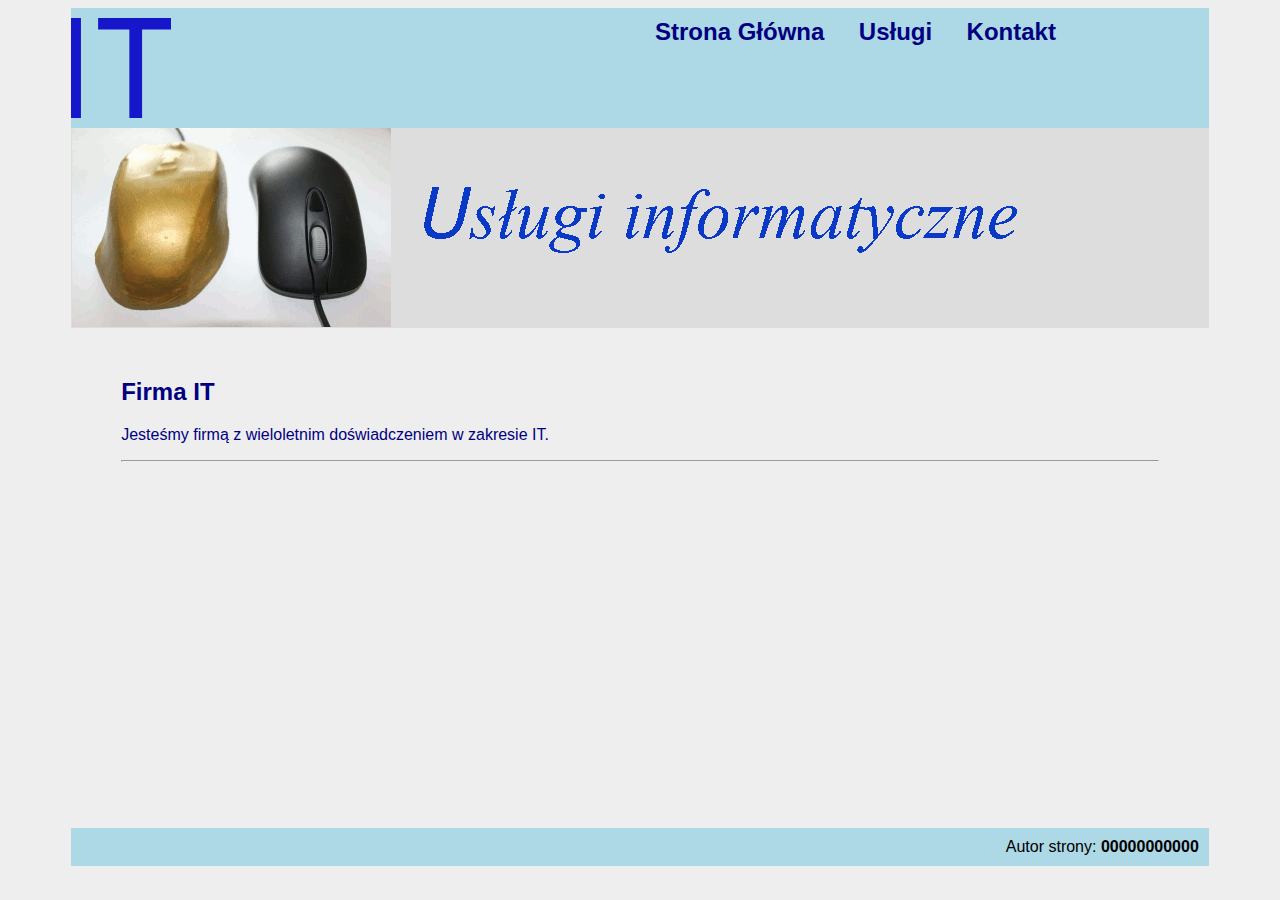
<file: egzaminy/INF03/2024/inf03_2024_01_01 usługi informatyczne/rozwiązanie/index.html>
<!DOCTYPE html>
<html lang="pl">
<head>
    <meta charset="UTF-8">
    <meta name="viewport" content="width=device-width, initial-scale=1.0">
    <title>Firma IT</title>
    <link rel="stylesheet" href="styl.css">
    <link rel="shortcut icon" href="logo.png" type="image/x-icon">
</head>
<body>
    <main>
        <section id="logo">
            <img src="logo.png" alt="firma it">
        </section>
        <nav>
            <a href="index.html">Strona Główna</a>
            <a href="uslugi.html">Usługi</a>
            <a href="kontakt.html">Kontakt</a>
        </nav>
        <header>
            <img src="animacja.gif" alt="Usługi informatyczne">
        </header>
        <section id="blok-glowny">
            <h2>Firma IT</h2>
            <p>Jesteśmy firmą z wieloletnim doświadczeniem w zakresie IT.</p>
            <hr>
        </section>
        <footer>
            Autor strony: <strong>00000000000</strong>
        </footer>
    </main>
</body>
</html>
</file>
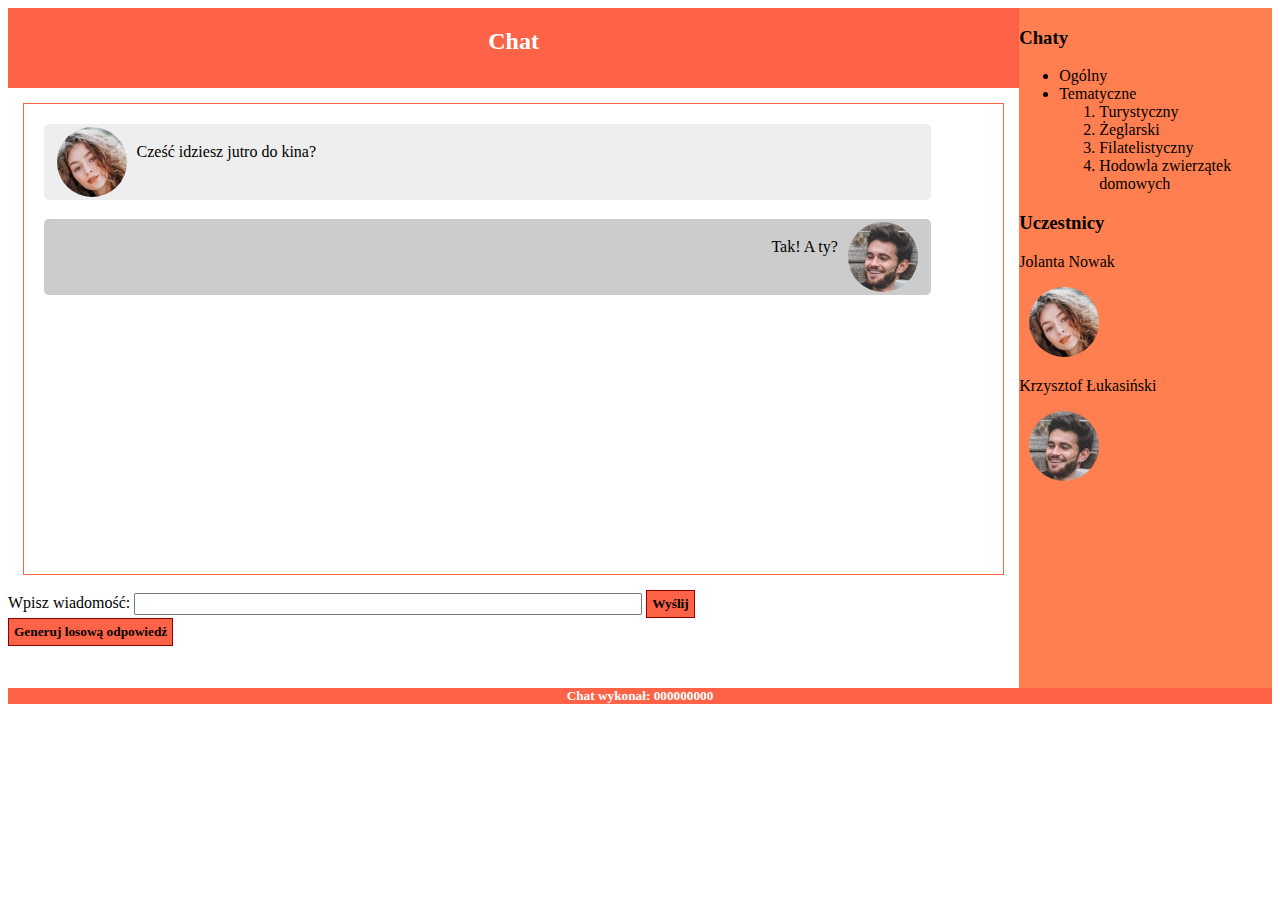
<file: INF03/inf03_2024_06_02 chat/chat.html>
<!DOCTYPE html>
<html lang="pl">
<head>
    <meta charset="UTF-8">
    <meta name="viewport" content="width=device-width, initial-scale=1.0">
    <title>Chat</title>
    <link rel="stylesheet" href="styl.css">
</head>
<body>
    <header>
        <h2>Chat</h2>
    </header>
    <main>
        <aside>
            <h3>
                Chaty
            </h3>
            <ul>
                <li>Ogólny</li>
                <li>Tematyczne
                    <ol>
                        <li>Turystyczny</li>
                        <li>Żeglarski</li>
                        <li>Filatelistyczny</li>
                        <li>Hodowla zwierzątek domowych</li>
                    </ol>
                </li>
            </ul>
            <h3>Uczestnicy</h3>
            <p>Jolanta Nowak</p>
            <img src="Jolka.jpg" alt="Jolanta Nowak">
            <p>Krzysztof Łukasiński</p>
            <img src="Krzysiek.jpg" alt="Krzysztof Łukasiński">
        </aside>
        <section>
            <article>
                <div class="wypowiedz-jolki">
                    <img src="Jolka.jpg" alt="Jolanta Nowak">
                    <p>Cześć idziesz jutro do kina?</p>
                </div>
                <div class="wypowiedz-krzyska">
                    <img src="Krzysiek.jpg" alt="Krzysztof Łukasiński">
                    <p>Tak! A ty?</p>
                </div>
            </article>
                Wpisz wiadomość: <input type="text" name="wiadomosc" id="wiadomosc"> <button id="wyslij-jolka">Wyślij</button><br>
                <button id="wyslij-krzysiek">Generuj losową odpowiedź</button>
            </article>
        </section>
    </main>
    <footer>
        <h5>Chat wykonał: 000000000</h5>
    </footer>
    <script>
        function wyslij() {
            const wiadomosc = document.getElementById("wiadomosc").value
            const chat = document.querySelector("article")
            const nowaWiadomosc = `<div class="wypowiedz-jolki">
                                    <img src="Jolka.jpg" alt="Jolanta Nowak">
                                    <p>${wiadomosc}</p>
                                </div>`
            chat.innerHTML += nowaWiadomosc

            chat.scrollTop = chat.scrollHeight
        }

        function generujWiadomosc() {
            const odpowiedzi = [
                "Świetnie!",
                "Kto gra główną rolę?",
                "Lubisz filmy Tego reżysera?",
                "Będę 10 minut wcześniej",
                "Może kupimy sobie popcorn?",
                "Ja wolę Colę",
                "Zaproszę jeszcze Grześka",
                "Tydzień temu też byłem w kinie na Diunie",
                "Ja funduję bilety"
            ]

            const losowyIndex = Math.floor(Math.random() * odpowiedzi.length)
            const losowaOdpowiedz = odpowiedzi[losowyIndex]
            const chat = document.querySelector("article")
            
            const nowaWiadomosc = `<div class="wypowiedz-krzyska">
                                    <img src="Krzysiek.jpg" alt="Krzysztof Łukasiński">
                                    <p>${losowaOdpowiedz}</p>
                                </div>`
            
            chat.innerHTML += nowaWiadomosc
            chat.scrollTop = chat.scrollHeight
        }

        const wyslijJolka = document.getElementById("wyslij-jolka")
        wyslijJolka.addEventListener("click", wyslij)

        const wyslijKrzysiek = document.getElementById("wyslij-krzysiek")
        wyslijKrzysiek.addEventListener("click", generujWiadomosc)
    </script>
</body>
</html>
</file>
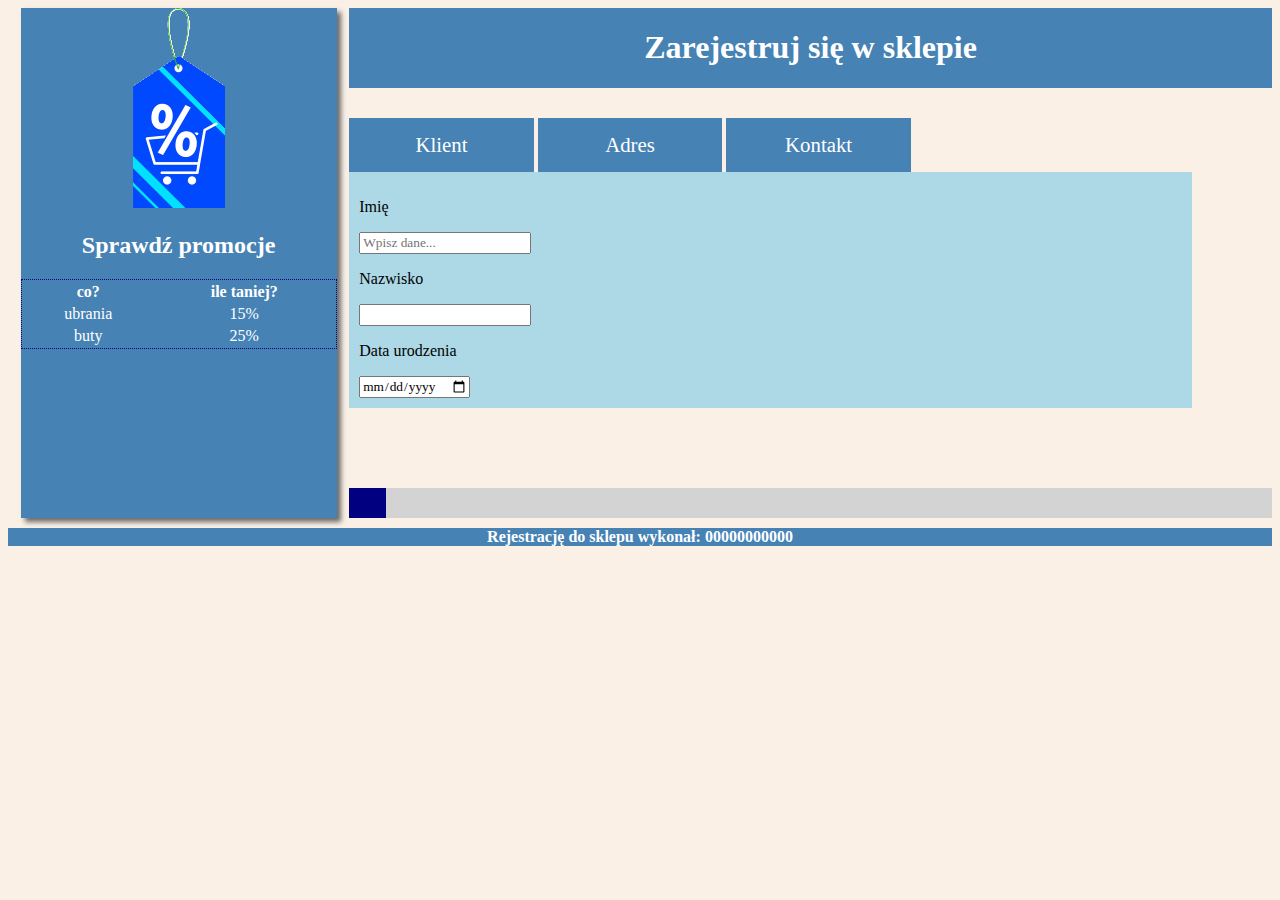
<file: INF03/inf03_2024_06_08 sklep rejestracja/rozwiązanie/rejestracja.html>
<!DOCTYPE html>
<html lang="pl">
<head>
    <meta charset="UTF-8">
    <meta name="viewport" content="width=device-width, initial-scale=1.0">
    <title>Sklep - rejestracja</title>
    <link rel="stylesheet" href="styl.css">
</head>
<body>
    <aside>
        <img src="obraz.png" alt="promocje">
        <h2>Sprawdź promocje</h2>
        <table>
            <tr>
                <th>co?</th>
                <th>ile taniej?</th>
            </tr>
            <tr>
                <td>ubrania</td>
                <td>15%</td>
            </tr>
            <tr>
                <td>buty</td>
                <td>25%</td>
            </tr>
        </table>
    </aside>
    <header>
        <h1>Zarejestruj się w sklepie</h1>
    </header>
    <main>
        <section id="główny">
            <button id="klientBtn" onclick="aktywuj('klient')">Klient</button>
            <button id="adresBtn" onclick="aktywuj('adres')">Adres</button>
            <button id="kontaktBtn" onclick="aktywuj('kontakt')">Kontakt</button>
            <article id="klient">
                <p>Imię</p>
                <input type="text" name="imie" id="imie" placeholder="Wpisz dane..." onfocusout="wartoscPaska()">
                <p>Nazwisko</p>
                <input type="text" name="nazwisko" id="nazwisko" onfocusout="wartoscPaska()">
                <p>Data urodzenia</p>
                <input type="date" name="data" id="data" onfocusout="wartoscPaska()">
            </article>
            <article id="adres">
                <p>Ulica</p>
                <input type="text" name="ulica" id="ulica" onfocusout="wartoscPaska()">
                <p>Numer</p>
                <input type="number" name="numer" id="numer" onfocusout="wartoscPaska()">
                <p>Miasto</p>
                <input type="text" name="miasto" id="miasto" onfocusout="wartoscPaska()">
            </article>
            <article id="kontakt">
                <p>Numer komórkowy</p>
                <input type="tel" name="numerTel" id="numerTel" onfocusout="wartoscPaska()"><br>
                <input type="checkbox" name="rodo" id="rodo">Akceptuję RODO<br>
                <button onclick="zatwierdz()">Zatwierdź dane</button>
            </article>
        </section>
        <section id="pasekG">
            <section id="pasek"></section>
        </section>
    </main>
    <footer>
        <h4>Rejestrację do sklepu wykonał: 00000000000</h4>
    </footer>
    
    <script>
        function aktywuj(blokNazwa) {

            const blok = document.getElementById(blokNazwa)

            const klient = document.getElementById("klient")
            const adres = document.getElementById("adres")
            const kontakt = document.getElementById("kontakt")

            if (blokNazwa == "klient") {
                blok.style.display = "block"
                adres.style.display = "none"
                kontakt.style.display = "none"
            }
            if (blokNazwa == "adres") {
                blok.style.display = "block"
                klient.style.display = "none"
                kontakt.style.display = "none"
            }
            if (blokNazwa == "kontakt") {
                blok.style.display = "block"
                klient.style.display = "none"
                adres.style.display = "none"
            }
        }

        let szerokosc = 4

        function wartoscPaska() {
            if (szerokosc < 100) {
                szerokosc += 12
            }

            const pasek = document.getElementById("pasek")

            pasek.style.width = `${szerokosc}%`
        }

        function zatwierdz() {
            const imie = document.getElementById("imie").value
            const nazwisko = document.getElementById("nazwisko").value
            const data = document.getElementById("data").value
            const ulica = document.getElementById("ulica").value
            const numer = document.getElementById("numer").value
            const miasto = document.getElementById("miasto").value
            const numerTel = document.getElementById("numerTel").value
            const rodo = document.getElementById("rodo").checked ? "on" : "off"

            console.log(`${imie}, ${nazwisko}, ${data}, ${ulica}, ${numer}, ${miasto}, ${numerTel}, ${rodo},`)
        }
    </script>
</body>
</html>
</file>
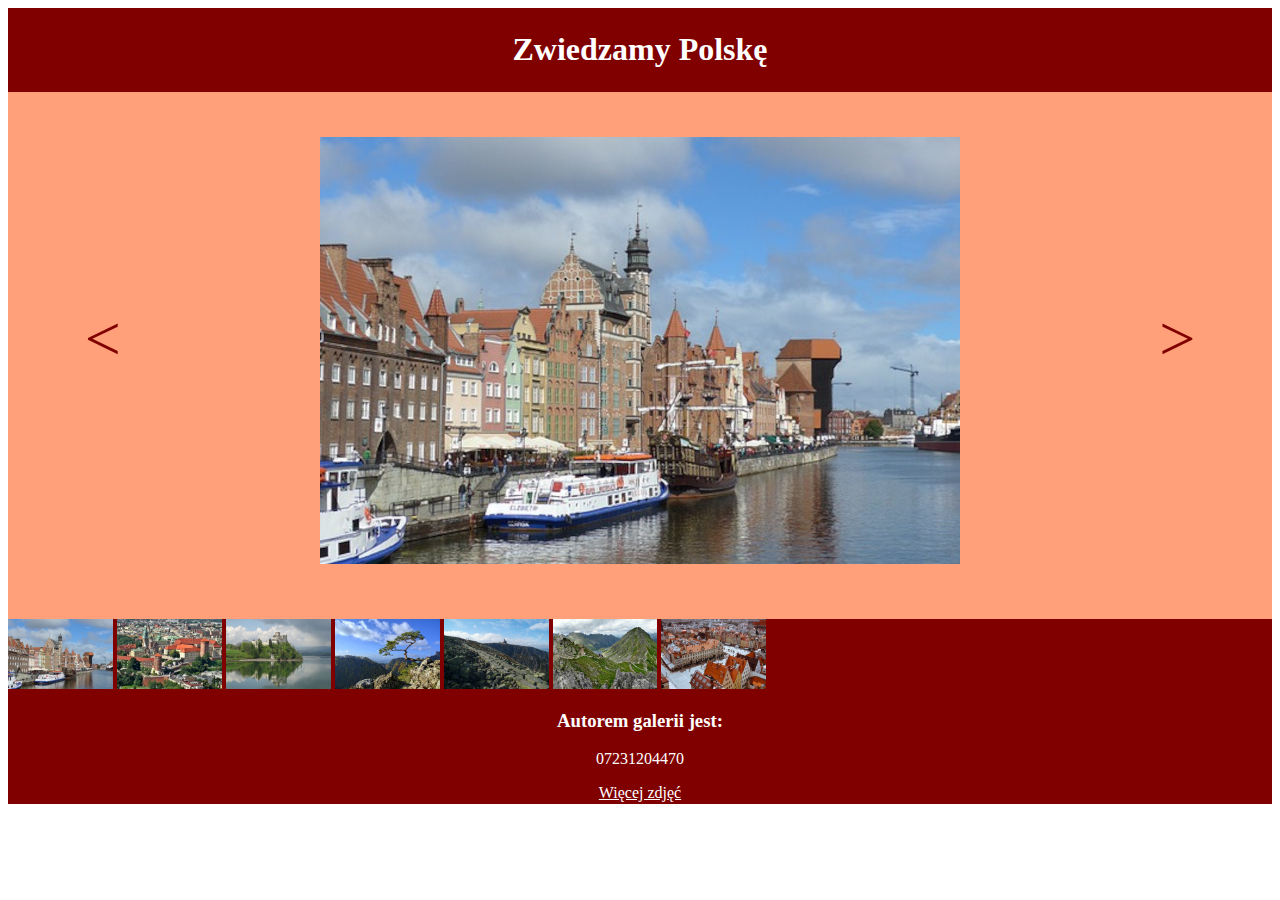
<file: INF03/inf03_2024_06_09 biuro turystyczne/rozwiązanie/galeria.html>
<!DOCTYPE html>
<html lang="pl">
<head>
    <meta charset="UTF-8">
    <meta name="viewport" content="width=device-width, initial-scale=1.0">
    <title>Biuro turystyczne</title>
    <link rel="stylesheet" href="styl.css">
</head>
<body>
    <header>
        <h1>Zwiedzamy Polskę</h1>
    </header>
    <main>
        <aside>
            <button id="poprzednie">&lt;</button>
        </aside>
        <section id="srodek">
            <img src="1.jpg" alt="Aktywne zdjęcie">
        </section>
        <aside>
            <button id="nastepne">&gt;</button>
        </aside>
        <section id="miniatury">
            <img src="1.jpg" alt="Gdańsk">
            <img src="2.jpg" alt="Kraków">
            <img src="3.jpg" alt="Niedzica">
            <img src="4.jpg" alt="Pieniny">
            <img src="5.jpg" alt="Szklarska Poręba">
            <img src="6.jpg" alt="Tatry">
            <img src="7.jpg" alt="Wrocław">
        </section>
    </main>
    <footer>
        <h3>Autorem galerii jest:</h3>
        <p>07231204470</p>
        <a href="http://pixabay.com" target="_blank">Więcej zdjęć</a>
    </footer>
    <script>
        let licznikZdjec = 1

        const srodek = document.getElementById("srodek")

        function nastepne() {
            licznikZdjec ++

            if (licznikZdjec < 8) {
                srodek.innerHTML = `<img src="${licznikZdjec}.jpg" alt="Aktywne zdjęcie">`
            }
            else {
                licznikZdjec = 1;
                srodek.innerHTML = `<img src="${licznikZdjec}.jpg" alt="Aktywne zdjęcie">`
            }
        }

        function poprzednie() {
            licznikZdjec --

            if (licznikZdjec > 0) {
                srodek.innerHTML = `<img src="${licznikZdjec}.jpg" alt="Aktywne zdjęcie">`
            }
            else {
                licznikZdjec = 7;
                srodek.innerHTML = `<img src="${licznikZdjec}.jpg" alt="Aktywne zdjęcie">`
            }
        }

        document.getElementById("nastepne").addEventListener("click", nastepne)
        document.getElementById("poprzednie").addEventListener("click", poprzednie)
    </script>
</body>
</html>
</file>
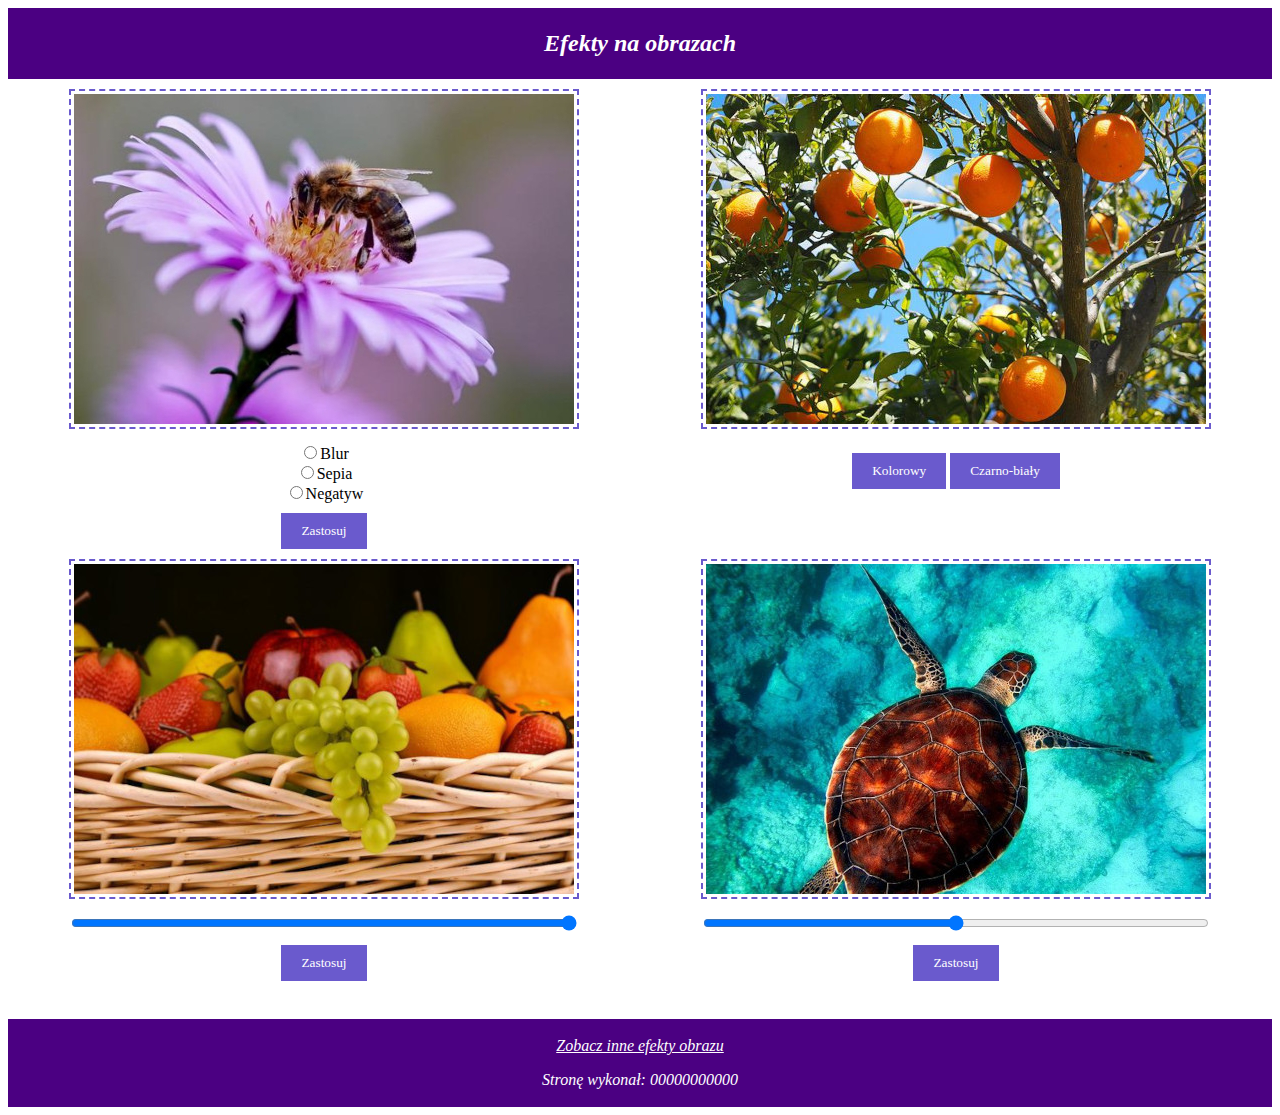
<file: INF03/inf03_2024_06_12 efekty obrazu/rozwiązanie/obrazki.html>
<!DOCTYPE html>
<html lang="pl">
<head>
    <meta charset="UTF-8">
    <meta name="viewport" content="width=device-width, initial-scale=1.0">
    <title>Efekty obrazu</title>
    <link rel="stylesheet" href="styl.css">
</head>
<body>
    <header>
        <h2>Efekty na obrazach</h2>
    </header>

    <main>
        <section>
            <img src="pszczola.jpg" alt="pszczoła na fioletowym kwiatku" id="obraz1"><br>
            <input type="radio" name="efekty" id="blur" value="blur">Blur<br>
            <input type="radio" name="efekty" id="sepia" value="sepia">Sepia<br>
            <input type="radio" name="efekty" id="negatyw" value="negatyw">Negatyw<br>
            <button onclick="transf1()">Zastosuj</button>
        </section>

        <section>
            <img src="pomarancza.jpg" alt="drzewo pomarańczy" id="obraz2"><br>
            <button onclick="transf2Color()">Kolorowy</button>
            <button onclick="transf2Gray()">Czarno-biały</button>
        </section>

        <section>
            <img src="owoce.jpg" alt="Kosz pełen owoców" id="obraz3"><br>
            <input type="range" name="range1" id="range1" min="0" max="100" value="100"><br>
            <button onclick="transf3()">Zastosuj</button>
        </section>

        <section>
            <img src="zolw.jpg" alt="Żółw w wodzie" id="obraz4"><br>
            <input type="range" name="range2" id="range2" min="0" max="250"><br>
            <button onclick="transf4()">Zastosuj</button>
        </section>
    </main>

    <footer>
        <p><a href="http://www.css.com/" target="_blank">Zobacz inne efekty obrazu</a></p>
        <p>Stronę wykonał: 00000000000</p>
    </footer>

    <script>
        function transf1() {
            const obraz = document.getElementById("obraz1")
            const wybranyFiltr = document.querySelector("input[name='efekty']:checked")

            if (wybranyFiltr) {
                switch (wybranyFiltr.value) {
                    case "blur":
                        obraz.style.filter = "blur(5px)"
                        break

                    case "sepia":
                        obraz.style.filter = "sepia(100%)"
                        break

                    case "negatyw":
                        obraz.style.filter = "invert(100%)"
                        break
                
                    default:
                        break
                }
            }
        }

        function transf2Color() {
            const obraz = document.getElementById("obraz2")

            obraz.style.filter = "none"
        }

        function transf2Gray() {
            const obraz = document.getElementById("obraz2")

            obraz.style.filter = "grayscale(100%)"
        }

        function transf3() {
            const obraz = document.getElementById("obraz3")
            const wartosc = document.getElementById("range1").value

            obraz.style.filter = `opacity(${wartosc}%)`
        }

        function transf4() {
            const obraz = document.getElementById("obraz4")
            const wartosc = document.getElementById("range2").value

            obraz.style.filter = `brightness(${wartosc}%)`
        }
    </script>
</body>
</html>
</file>
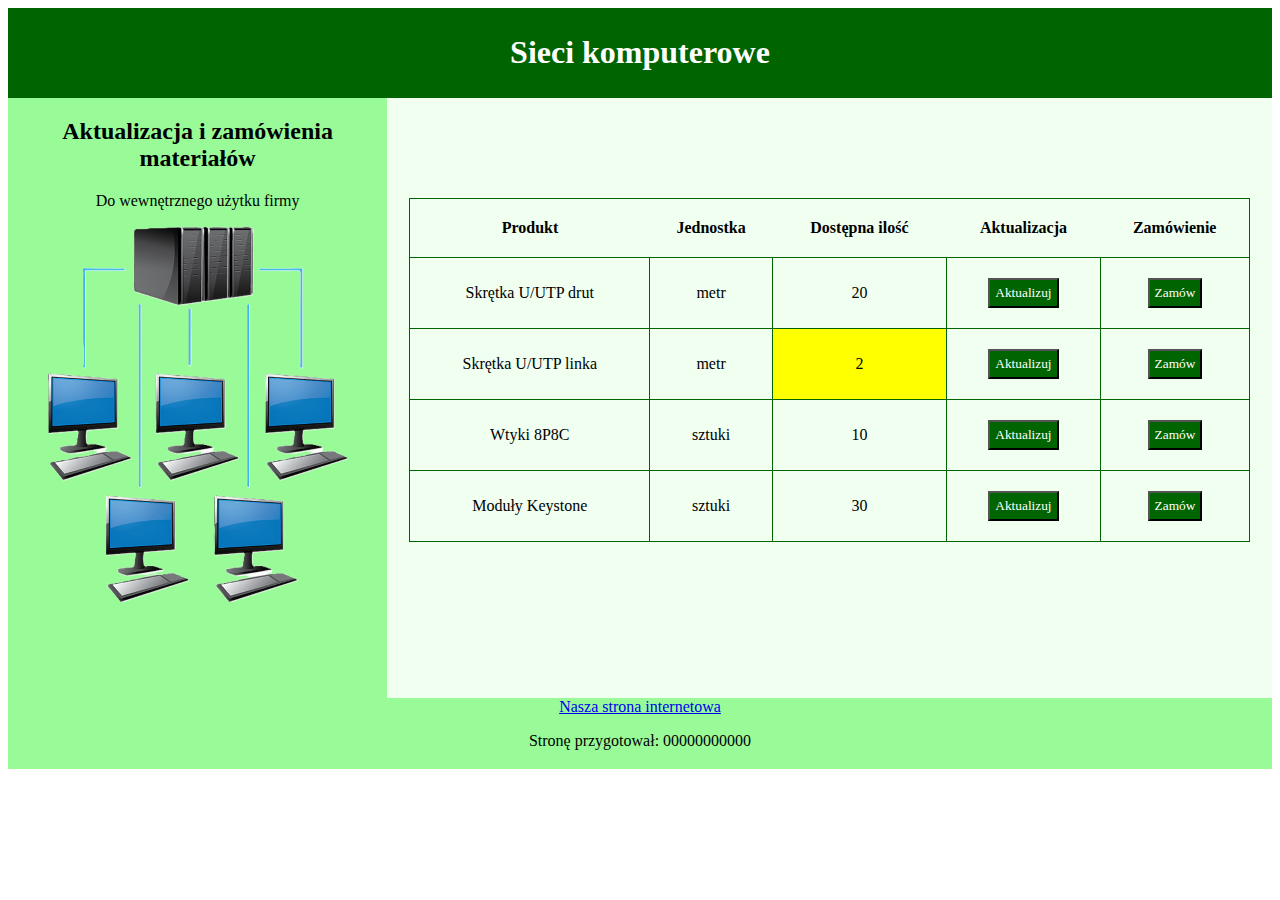
<file: EE09/2022/ee09_2022_06_04 zamówienia hurtowe/rozwiązanie/zamowienia.html>
<!DOCTYPE html>
<html lang="pl">
<head>
    <meta charset="UTF-8">
    <meta name="viewport" content="width=device-width, initial-scale=1.0">
    <title>Zamówienia hurtowe</title>
    <link rel="stylesheet" href="styl4.css">
</head>
<body>
    <header>
        <h1>Sieci komputerowe</h1>
    </header>
    <main>
        <aside id="blok-lewy">
            <h2>Aktualizacja i zamówienia materiałów</h2>
            <p>Do wewnętrznego użytku firmy</p>
            <img src="obraz.png" alt="sieć komputerowa">
        </aside>
        <aside id="blok-prawy">
            <table>
                <tr>
                    <th>Produkt</th>
                    <th>Jednostka</th>
                    <th>Dostępna ilość</th>
                    <th>Aktualizacja</th>
                    <th>Zamówienie</th>
                </tr>
                <tr>
                    <td id="nazwaProduktu1">Skrętka U/UTP drut</td>
                    <td>metr</td>
                    <td class="liczbaProduktow" id="komorka1">20</td>
                    <td>
                        <button onclick="aktualizuj(document.getElementById('komorka1'))">Aktualizuj</button>
                    </td>
                    <td>
                        <button onclick="zamow(document.getElementById('nazwaProduktu1').textContent)">Zamów</button>
                    </td>
                </tr>
                <tr>
                    <td id="nazwaProduktu2">Skrętka U/UTP linka</td>
                    <td>metr</td>
                    <td class="liczbaProduktow" id="komorka2">2</td>
                    <td>
                        <button onclick="aktualizuj(document.getElementById('komorka2'))">Aktualizuj</button>
                    </td>
                    <td>
                        <button onclick="zamow(document.getElementById('nazwaProduktu2').textContent)">Zamów</button>
                    </td>
                </tr>
                <tr>
                    <td id="nazwaProduktu3">Wtyki 8P8C</td>
                    <td>sztuki</td>
                    <td class="liczbaProduktow" id="komorka3">10</td>
                    <td>
                        <button onclick="aktualizuj(document.getElementById('komorka3'))">Aktualizuj</button>
                    </td>
                    <td>
                        <button onclick="zamow(document.getElementById('nazwaProduktu3').textContent)">Zamów</button>
                    </td>
                </tr>
                <tr>
                    <td id="nazwaProduktu4">Moduły Keystone</td>
                    <td>sztuki</td>
                    <td class="liczbaProduktow" id="komorka4">30</td>
                    <td>
                        <button onclick="aktualizuj(document.getElementById('komorka4'))">Aktualizuj</button>
                    </td>
                    <td>
                        <button onclick="zamow(document.getElementById('nazwaProduktu4').textContent)">Zamów</button>
                    </td>
                </tr>
            </table>
        </aside>
    </main>
    <footer>
        <a href="http://sieci.pl/">Nasza strona internetowa</a>
        <p>Stronę przygotował: 00000000000</p>
    </footer>

    <script>
        let idZamowienia = 0

        function zaznaczBraki() {
            const komorki = document.querySelectorAll('.liczbaProduktow')

            for (let i = 0; i < komorki.length; i++) {
                const komorka = komorki[i];
                const ilosc = parseInt(komorka.textContent)

                if (ilosc == 0) {
                    komorka.style.backgroundColor = 'red'
                }
                else if (ilosc >= 1 && ilosc <= 5) {
                    komorka.style.backgroundColor = "yellow"
                }
                else {
                    komorka.style.backgroundColor = "honeydew"
                }
            }
        }

        zaznaczBraki()

        function aktualizuj(komorka) {
            const nowaIlosc = prompt("Podaj nową ilość:")
            komorka.innerHTML = nowaIlosc
            zaznaczBraki()
        }

        function zamow(nazwaProduktu) {
            idZamowienia ++
            alert(`Zamówienie nr: ${idZamowienia} Produkt: ${nazwaProduktu}`)
        }
    </script>
</body>
</html>
</file>
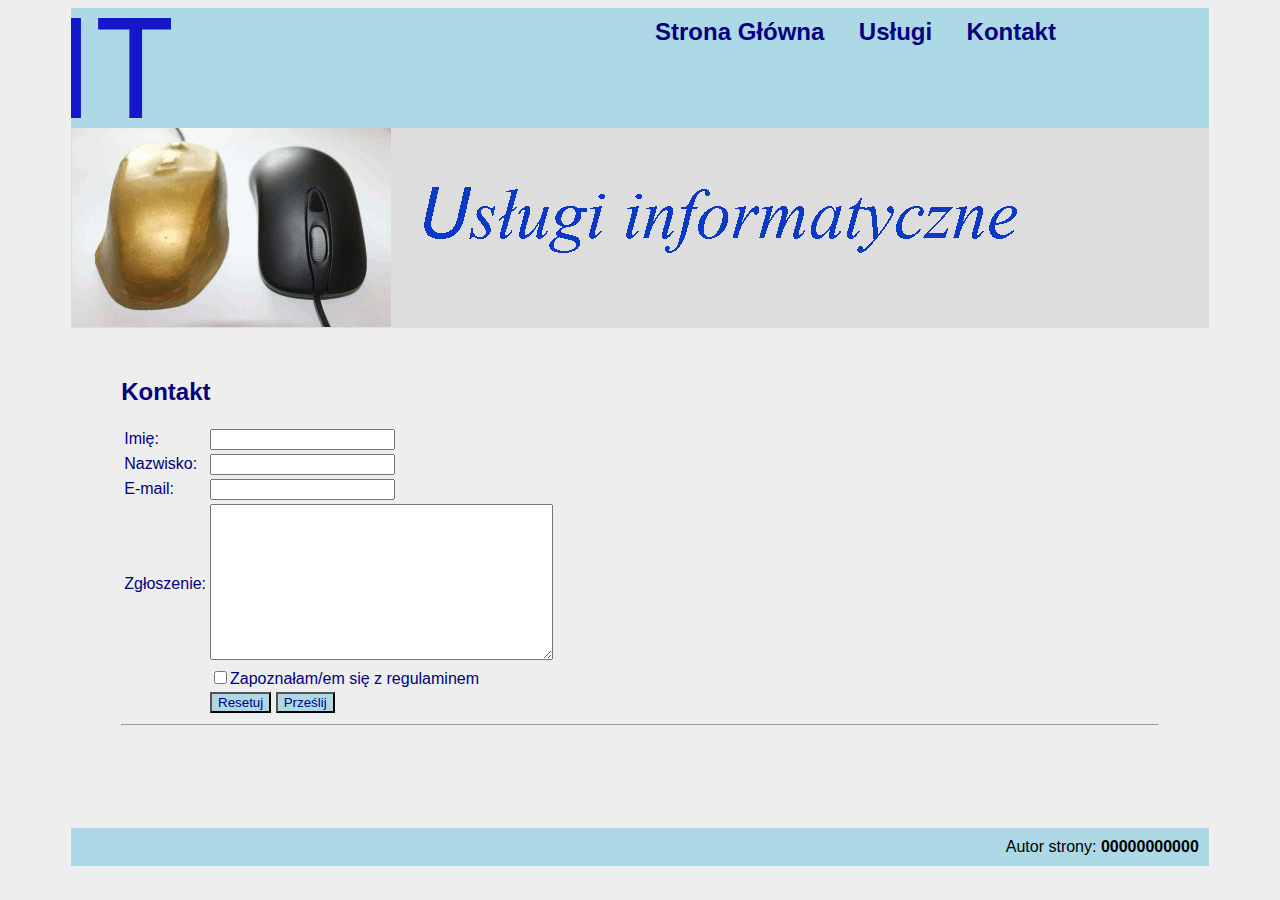
<file: egzaminy/INF03/2024/inf03_2024_01_01 usługi informatyczne/rozwiązanie/kontakt.html>
<!DOCTYPE html>
<html lang="pl">
<head>
    <meta charset="UTF-8">
    <meta name="viewport" content="width=device-width, initial-scale=1.0">
    <title>Firma IT</title>
    <link rel="stylesheet" href="styl.css">
    <link rel="shortcut icon" href="logo.png" type="image/x-icon">
</head>
<body>
    <main>
        <section id="logo">
            <img src="logo.png" alt="firma it">
        </section>
        <nav>
            <a href="index.html">Strona Główna</a>
            <a href="uslugi.html">Usługi</a>
            <a href="kontakt.html">Kontakt</a>
        </nav>
        <header>
            <img src="animacja.gif" alt="Usługi informatyczne">
        </header>
        <section id="blok-glowny">
            <h2>Kontakt</h2>
            <table>
                <tr>
                    <td>Imię:</td>
                    <td><input type="text" name="imie" id="imie"></td>
                </tr>
                <tr>
                    <td>Nazwisko:</td>
                    <td><input type="text" name="nazwisko" id="nazwisko"></td>
                </tr>
                <tr>
                    <td>E-mail:</td>
                    <td><input type="email" name="email" id="email"></td>
                </tr>
                <tr>
                    <td>Zgłoszenie:</td>
                    <td><textarea name="zgloszenie" id="zgloszenie" rows="10" cols="40"></textarea></td>
                </tr>
                <tr>
                    <td></td>
                    <td><input type="checkbox" name="regulamin" id="regulamin">Zapoznałam/em się z regulaminem</td>
                </tr>
                <tr>
                    <td></td>
                    <td><button type="reset">Resetuj</button> <button type="submit" onclick="wyswietlSprawe()">Prześlij</button></td>
                </tr>
            </table>
            <hr>
            <p id="komunikat"></p>
        </section>
        <footer>
            Autor strony: <strong>00000000000</strong>
        </footer>
    </main>
    
    <script>
        function wyswietlSprawe() {
            const imie = document.querySelector('#imie').value;
            const nazwisko = document.querySelector('#nazwisko').value;
            const zgloszenie = document.querySelector('#zgloszenie').value;
            const regulamin = document.querySelector('#regulamin').checked;
            const blokGlowny = document.querySelector('#blok-glowny');
            const p = document.querySelector('#komunikat');

            if (regulamin) {
                p.style.color = 'navy';
                p.innerHTML = `${imie.toUpperCase()} ${nazwisko.toUpperCase()}<br> Treść twojej sprawy: ${zgloszenie}`;
            } else {
                p.style.color = 'red';
                p.innerHTML= 'Musisz zapoznać się z regulaminem';
            }
        }
    </script>
</body>
</html>
</file>
<file: egzaminy/INF03/2024/inf03_2024_01_01 usługi informatyczne/rozwiązanie/styl.css>
body {
    background-color: #EEEEEE;
    font-family: Helvetica;
}

main {
    width: 90%;
    margin: auto;
}

#logo, nav {
    background-color: lightblue;
    height: 100px;
    width: 50%;
    padding-top: 10px;
    padding-bottom: 10px;
    float: left;
}

header {
    background-color: #DDDDDD;
    height: 200px;
    clear: both;
}

#blok-glowny {
    color: navy;
    margin: 50px;
    height: 400px;
}

footer {
    text-align: right;
    background-color: lightblue;
    padding: 10px;
}

button {
    background-color: lightblue;
    color: navy;
}

nav a {
    color: navy;
    font-size: 150%;
    font-weight: bold;
    text-decoration: none;
    margin: 10px;
    padding: 5px;
}

nav a:hover {
    border: solid 1px navy;
}
</file>
<file: INF03/inf03_2024_06_02 chat/styl.css>
* {
    font-family: Garamond;
}

header {
    background-color: tomato;
    color: white;
    text-align: center;
    width: 80%;
    height: 80px;
    float: left;
}

section {
    width: 80%;
    height: 600px;
    float: left;
}

aside {
    background-color: coral;
    width: 20%;
    height: 680px;
    float: right;
}

footer {
    background-color: tomato;
    color: white;
    text-align: center;
    clear: both;
}

img {
    border-radius: 50%;
    padding-left: 10px;
    padding-right: 10px;
}

article {
    border: solid 1px tomato;
    margin: 15px;
    height: 470px;
    overflow: scroll;
}

div {
    border-radius: 5px;
    width: 90%;
    height: 70px;
    margin: 2%;
    padding: 3px;
    display: flex;
    justify-content: flex-start;
}

.wypowiedz-jolki {
    background-color: #EEE;
}

.wypowiedz-krzyska {
    background-color: #CCC;
    flex-direction: row-reverse;
}

button {
    background-color: tomato;
    border: solid 1px darkred;
    padding: 5px;
    font-weight: bold;
}

input[type="text"] {
    width: 500px;
}
</file>
<file: INF03/inf03_2024_06_08 sklep rejestracja/rozwiązanie/styl.css>
* {
    font-family: Cambria;
}

body {
    background-color: linen;
}

aside, header, footer {
    background-color: steelblue;
    color: white;
    text-align: center;
}

aside {
    width: 25%;
    height: 510px;
    margin: 0 1%;
    box-shadow: 4px 4px 5px dimgray;
    float: left;
}

header {
    width: 73%;
    height: 80px;
    float: left;
}

#główny{
    width: 73%;
    height: 400px;
    float: left;
}

button {
    background-color: steelblue;
    color: white;
    width: 20%;
    padding: 15px;
    margin-top: 30px;
    font-size: 130%;
    border: none;
}

button:hover {
    background-color: navy;
}

article {
    background-color: lightblue;
    margin-right: 80px;
    padding: 10px;
    display: none;
}

#klient {
    display: block;
}

#pasekG {
    background-color: lightgrey;
    width: 73%;
    margin-bottom: 10px;
    float: left;
}

#pasek {
    background-color: navy;
    width: 4%;
    height: 30px;
}

table {
    width: 100%;
    border: dotted 1px navy;
}

footer {
    clear: both;
}
</file>
<file: INF03/inf03_2024_06_09 biuro turystyczne/rozwiązanie/styl.css>
* {
    font-family: Georgia;
    color: white;
}

header, footer {
    background-color: maroon;
    text-align: center;
    padding: 2px;
}

aside, #srodek {
    background-color: LightSalmon;
    height: 527px;
    float: left;
}

aside {
    width: 15%;
}

#srodek {
    width: 70%;
}

#miniatury {
    background-color: maroon;
    height: 70px;
    clear: both;
}

button {
    background-color: lightsalmon;
    color: maroon;
    border: none;
    font-size: 400%;
    display: block;
    margin: auto;
    padding-top: 210px;
}

#miniatury img {
    height: 70px;
    animation-duration: 4s;
    animation-name: miniatury;
}

@keyframes miniatury {
    from {
        padding-left: 50px;
    }

    to {
        padding-left: 0;
    }
}

#srodek img {
    display: block;
    margin: auto;
    padding-top: 45px;
}

#srodek img:hover {
    scale: 120%;
    animation-duration: 5s;
    animation-name: srodek;
}

@keyframes srodek {
    from {
        scale: 100%;
    }

    to {
        scale: 120%;
    }
}
</file>
<file: INF03/inf03_2024_06_12 efekty obrazu/rozwiązanie/styl.css>
* {
    font-family: Serif;
    text-align: center;
}

header, footer {
    background-color: indigo;
    color: white;
    font-style: italic;
    padding: 2px;
    clear: both;
}

section {
    width: 50%;
    height: 470px;
    float: left;
}

img {
    padding: 3px;
    margin: 10px;
    border: dashed 2px slateblue;
}

a {
    color: white;
}

button {
    background-color: slateblue;
    color: white;
    border: none;
    padding: 10px 20px;
    margin-top: 10px;
}

button:hover {
    background-color: indigo;
}

input[type="range"] {
    width: 80%;
}
</file>
<file: EE09/2022/ee09_2022_06_04 zamówienia hurtowe/rozwiązanie/styl4.css>
* {
    font-family: verdana;
    text-align: center;
}

header {
    background-color: darkgreen;
    color: white;
    padding: 5px;
}

#blok-lewy {
    background-color: palegreen;
    width: 30%;
    height: 500px;
    float: left;
}

#blok-prawy {
    background-color: honeydew;
    width: 70%;
    height: 500px;
    padding-top: 100px;
    float: left;
}

footer {
    background-color: palegreen;
    padding: 3px;
}

table, td {
    border: 1px solid darkgreen;
    border-collapse: collapse;
}

table {
    margin: auto;
    width: 95%;
}

td, th {
    padding: 20px 0;
}

button {
    background-color: darkgreen;
    color: white;
    padding: 5px;
}

button:hover {
    background-color: honeydew;
    color: darkgreen;
}
</file>
